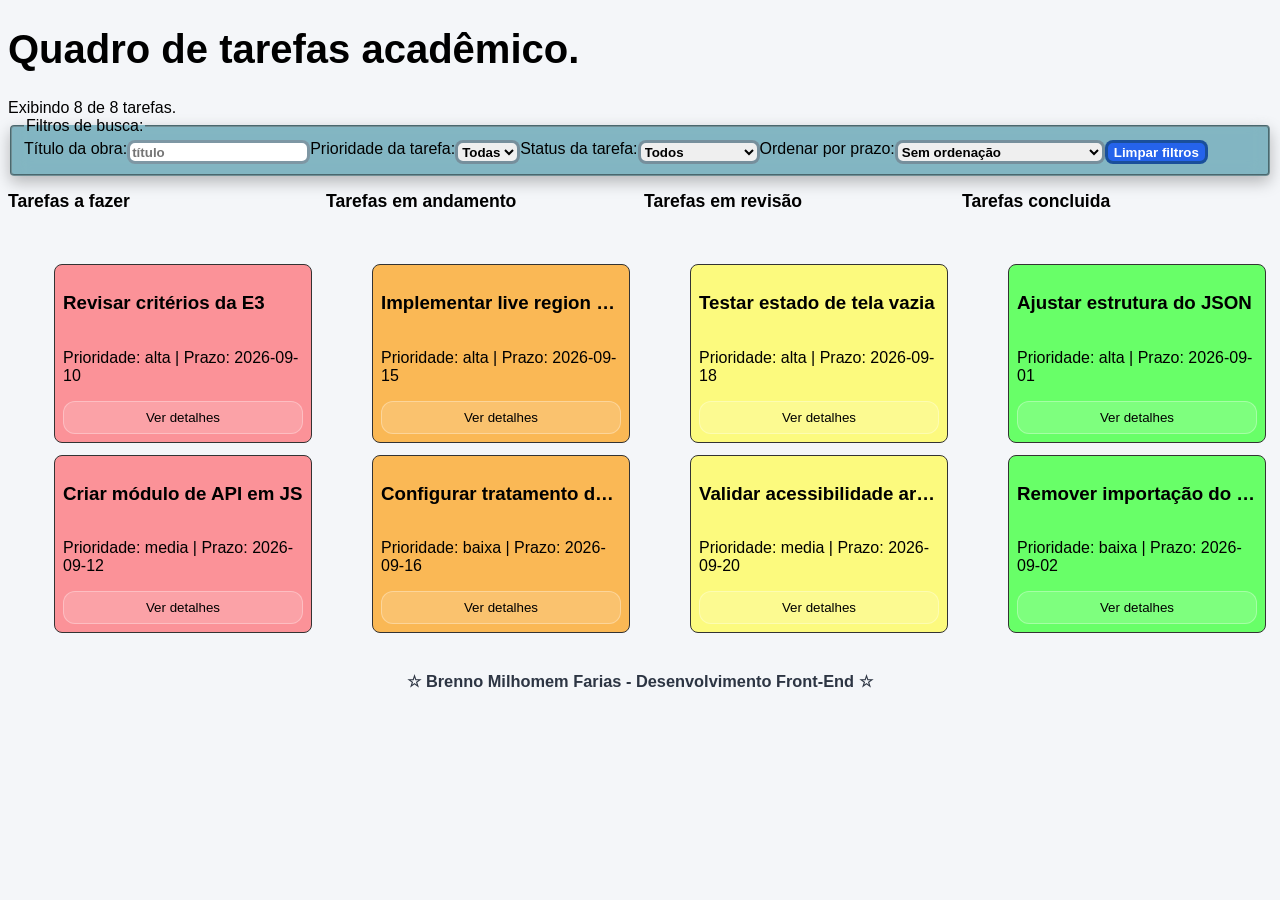
<file: index.html>
<!DOCTYPE html>
<html lang="pt-BR">

<head>
    <meta charset="UTF-8">
    <meta name="viewport" content="width=device-width, initial-scale=1.0">
    <title>Quadro de tarefas</title>
    <link rel="stylesheet" href="style.css">
</head>

<body>

    <header>
        <h1 id="quadro-de-tarefas">Quadro de tarefas acadêmico.</h1>
    </header>

    <main>

        <div id="status-regiao" role="status" aria-live="polite"></div>

        <form id="form-filtros">
            <fieldset class="filtroBusca">
                <legend>Filtros de busca: </legend>
                <label for="titulo">Título da obra:</label>
                <input id="titulo" type="search" placeholder="título">

                <label for="prioridade">Prioridade da tarefa: </label>
                <select name="Prioridade" id="prioridade">
                    <option value="">Todas</option>
                    <option value="baixa">Baixa</option>
                    <option value="media">Média</option>
                    <option value="alta">Alta</option>
                </select>

                <label for="status">Status da tarefa: </label>
                <select name="status" id="status">
                    <option value="">Todos</option>
                    <option value="a-fazer">A fazer</option>
                    <option value="em-andamento">Em andamento</option>
                    <option value="em-revisao">Em revisão</option>
                    <option value="concluida">Concluída</option>
                </select>

                <label for="ordem-prazo">Ordenar por prazo: </label>
                <select name="ordem-prazo" id="ordem-prazo">
                    <option value="">Sem ordenação</option>
                    <option value="crescente">Mais próximas (Crescente)</option>
                    <option value="decrescente">Mais distantes (Decrescente)</option>
                </select>

                <button type="button" id="btn-limpar">Limpar filtros</button>

            </fieldset>
        </form>

        <section class="quadro" data-quadro aria-labelledby="quadro-de-tarefas">
            <div class="coluna" aria-labelledby="titulo-afazer">
                <h2 id="titulo-afazer">Tarefas a fazer</h2>
                <ul class="lista-cards" data-lista-status="a-fazer"></ul>
            </div>

            <div class="coluna" aria-labelledby="titulo-emandamento">
                <h2 id="titulo-emandamento">Tarefas em andamento</h2>
                <ul class="lista-cards" data-lista-status="em-andamento"></ul>
            </div>

            <div class="coluna" aria-labelledby="titulo-emrevisao">
                <h2 id="titulo-emrevisao">Tarefas em revisão</h2>
                <ul class="lista-cards" data-lista-status="em-revisao"></ul>
            </div>

            <div class="coluna" aria-labelledby="titulo-concluida">
                <h2 id="titulo-concluida">Tarefas concluida</h2>
                <ul class="lista-cards" data-lista-status="concluida"></ul>
            </div>
        </section>

    </main>

    <footer>
        <h3>
            &star; Brenno Milhomem Farias - Desenvolvimento Front-End &star;
        </h3>
    </footer>

    <script type="module" src="./js/app.js"></script>
</body>

</html>
</file>
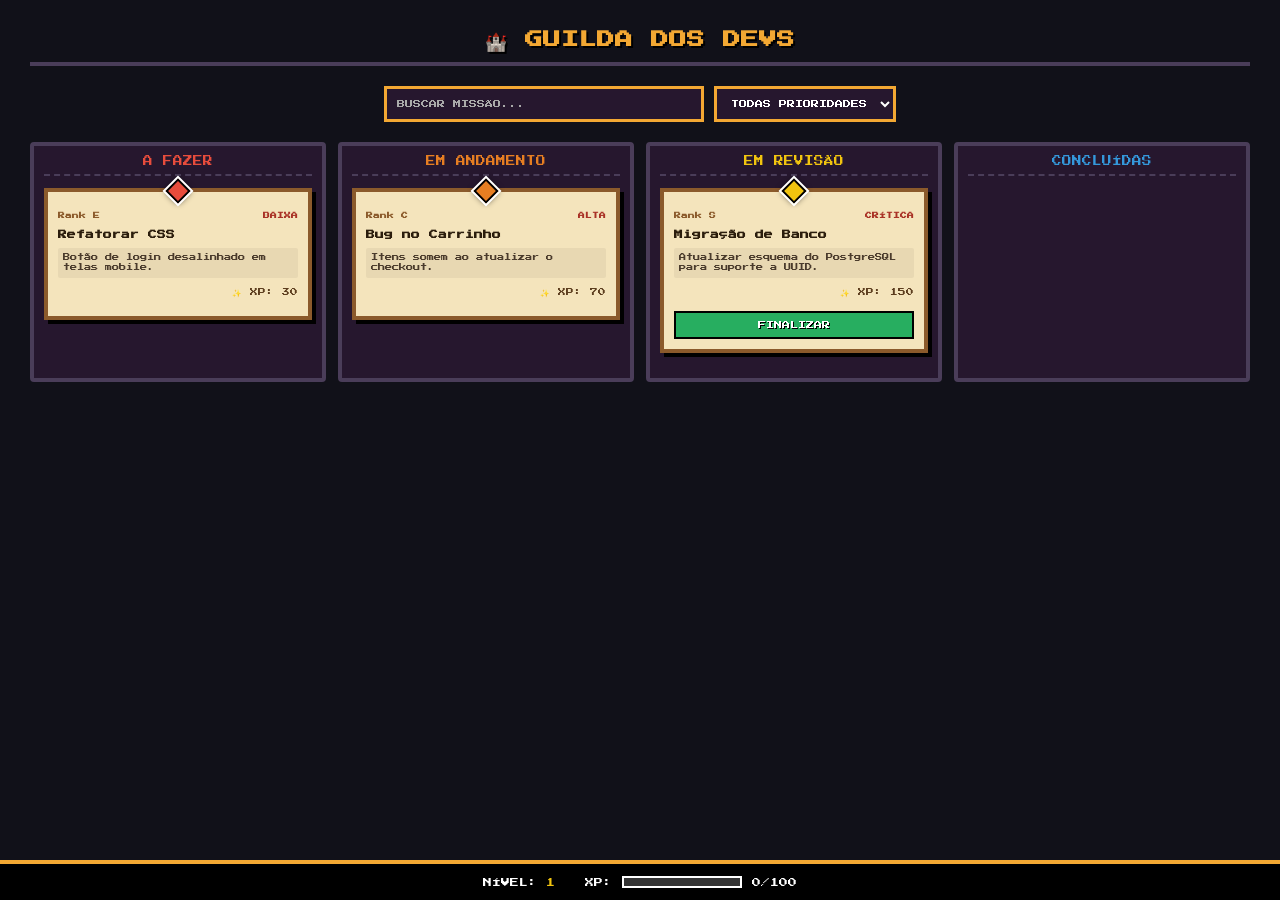
<file: projeto_kanban_RPG.html>
<!DOCTYPE html>
<html lang="pt-BR">
<head>
  <meta charset="UTF-8">
  <meta name="viewport" content="width=device-width, initial-scale=1.0">
  <title>Mural de Missões RPG</title>
  <link href="https://fonts.googleapis.com/css2?family=Press+Start+2P&display=swap" rel="stylesheet">
  <style>
    * { box-sizing: border-box; font-family: 'Press Start 2P', monospace; image-rendering: pixelated; }
    
    html, body {
      width: 100%;
      max-width: 100vw;
      overflow-x: hidden;
      background-color: #111119;
      color: #fff;
      margin: 0;
      padding: 15px;
      padding-bottom: 90px;
    }


    :focus-visible {
      outline: 3px solid #f3a833 !important;
      outline-offset: 3px;
    }


    .header { text-align: center; margin-bottom: 20px; border-bottom: 4px solid #4a3d59; padding-bottom: 10px; }
    .header h1 { color: #f3a833; font-size: 1.1rem; text-shadow: 2px 2px #000; margin: 0; }


    .controls-bar {
      display: flex;
      gap: 10px;
      justify-content: center;
      flex-wrap: wrap;
      margin-bottom: 20px;
      width: 100%;
    }
    .search-input, .filter-select {
      background: #26172e;
      border: 3px solid #f3a833;
      color: #fff;
      padding: 10px;
      font-size: 0.5rem;
      border-radius: 0;
    }
    .search-input { flex: 1; max-width: 320px; min-width: 200px; }
    .search-input::placeholder { color: #aaa; }
    .filter-select { cursor: pointer; }


    .quest-board {
      display: grid;
      grid-template-columns: repeat(4, 1fr);
      gap: 12px;
      width: 100%;
    }


    @media (max-width: 900px) {
      .quest-board { grid-template-columns: repeat(2, 1fr); }
    }


    @media (max-width: 550px) {
      .quest-board { grid-template-columns: 1fr; }
    }

    .column {
      background: #26172e;
      border: 4px solid #4a3d59;
      padding: 10px;
      border-radius: 4px;
      min-width: 0; 
    }
    .column-title {
      font-size: 0.6rem;
      text-align: center;
      margin-bottom: 12px;
      text-transform: uppercase;
      border-bottom: 2px dashed #4a3d59;
      padding-bottom: 8px;
    }


    .quest-card {
      background-color: #f4e4bc;
      border: 4px solid #8b5a2b;
      color: #2b1d0c;
      padding: 15px 10px 10px 10px;
      margin-bottom: 15px;
      position: relative;
      box-shadow: 4px 4px 0px #000;
      word-break: break-word;
    }


    .crystal {
      width: 18px;
      height: 18px;
      position: absolute;
      top: -10px;
      left: 50%;
      transform: translateX(-50%) rotate(45deg);
      border: 2px solid #000;
      outline: 2px solid #ffffff; 
      cursor: pointer;
      box-shadow: 0 0 6px rgba(0,0,0,0.8);
      padding: 0;
    }
    .status-todo { background-color: #e74c3c; }      
    .status-in_progress { background-color: #e67e22; } 
    .status-review { background-color: #f1c40f; }     
    .status-done { background-color: #3498db; }        

    .quest-meta { display: flex; justify-content: space-between; font-size: 0.42rem; color: #8b5a2b; font-weight: bold; margin-top: 5px; }
    .quest-priority { color: #a93226; text-transform: uppercase; }
    .quest-title { font-size: 0.55rem; margin: 10px 0 6px 0; line-height: 1.3; font-weight: bold; }
    .quest-desc { font-size: 0.45rem; color: #4a3b2c; line-height: 1.4; margin-bottom: 10px; background: rgba(0,0,0,0.05); padding: 5px; border-radius: 2px; }
    .quest-xp { font-size: 0.48rem; color: #5c3d1e; margin-bottom: 8px; text-align: right; }

    .btn-complete {
      background: #27ae60;
      border: 2px solid #000;
      color: #fff;
      font-size: 0.5rem;
      padding: 8px;
      width: 100%;
      cursor: pointer;
      text-shadow: 1px 1px #000;
      margin-top: 5px;
    }
    .badge-done {
      background: #2980b9;
      color: #fff;
      font-size: 0.45rem;
      text-align: center;
      padding: 6px;
      border: 2px solid #000;
      margin-top: 5px;
    }


    .modal-overlay {
      position: fixed; top: 0; left: 0; width: 100vw; height: 100vh;
      background: rgba(0, 0, 0, 0.85); display: none; justify-content: center;
      align-items: center; z-index: 1000;
    }
    .modal-box {
      background: #26172e; border: 4px solid #f3a833; padding: 25px;
      text-align: center; max-width: 320px; box-shadow: 6px 6px 0px #000;
    }
    .modal-text { font-size: 0.65rem; line-height: 1.5; color: #fff; margin-bottom: 20px; }
    .modal-buttons { display: flex; gap: 15px; justify-content: center; }
    .modal-btn {
      border: 2px solid #000; padding: 10px 15px; font-size: 0.55rem; cursor: pointer;
      text-shadow: 1px 1px #000; color: #fff;
    }
    .btn-yes { background: #27ae60; }
    .btn-no { background: #e74c3c; }


    .hud-bar {
      position: fixed; bottom: 0; left: 0; width: 100%; background: #000;
      border-top: 4px solid #f3a833; padding: 12px 20px; display: flex;
      justify-content: center; gap: 30px; align-items: center; font-size: 0.55rem; z-index: 100;
    }
    .stat-box { display: flex; align-items: center; gap: 10px; }
    .bar-container { width: 120px; height: 12px; background: #333; border: 2px solid #fff; }
    .bar-fill-xp { height: 100%; background: #9b59b6; width: 0%; transition: width 0.3s; }
  </style>
</head>
<body>

  <header class="header">
    <h1>🏰 GUILDA DOS DEVS</h1>
  </header>

  <!-- Barra de Pesquisa e Filtros -->
  <section class="controls-bar" aria-label="Filtros de busca">
    <input 
      type="text" 
      id="search-input" 
      class="search-input" 
      placeholder="BUSCAR MISSÃO..." 
      aria-label="Buscar missão por título ou descrição"
      oninput="renderQuests()"
    >
    <select 
      id="filter-priority" 
      class="filter-select" 
      aria-label="Filtrar por nível de prioridade"
      onchange="renderQuests()"
    >
      <option value="all">TODAS PRIORIDADES</option>
      <option value="Baixa">BAIXA</option>
      <option value="Média">MÉDIA</option>
      <option value="Alta">ALTA</option>
      <option value="Crítica">CRÍTICA</option>
    </select>
  </section>

  <!-- Quadro Kanban -->
  <main class="quest-board" aria-label="Quadro de tarefas">
    <div class="column" aria-label="Coluna A Fazer">
      <div class="column-title" style="color: #e74c3c;">A Fazer</div>
      <div id="col-todo"></div>
    </div>
    <div class="column" aria-label="Coluna Em Andamento">
      <div class="column-title" style="color: #e67e22;">Em Andamento</div>
      <div id="col-in_progress"></div>
    </div>
    <div class="column" aria-label="Coluna Em Revisão">
      <div class="column-title" style="color: #f1c40f;">Em Revisão</div>
      <div id="col-review"></div>
    </div>
    <div class="column" aria-label="Coluna Concluídas">
      <div class="column-title" style="color: #3498db;">Concluídas</div>
      <div id="col-done"></div>
    </div>
  </main>

  <!-- HUD Inferior de Nível -->
  <footer class="hud-bar" aria-label="Status do Jogador">
    <div class="stat-box">
      <span>NÍVEL: <span id="player-lvl" style="color: #f1c40f;">1</span></span>
    </div>
    <div class="stat-box">
      <span>XP:</span>
      <div class="bar-container" role="progressbar" aria-valuenow="0" aria-valuemin="0" aria-valuemax="100">
        <div id="xp-bar" class="bar-fill-xp"></div>
      </div>
      <span id="xp-text">0/100</span>
    </div>
  </footer>

  <!-- Modal de Confirmação -->
  <div id="modal-confirm" class="modal-overlay" role="dialog" aria-modal="true" aria-labelledby="modal-title">
    <div class="modal-box">
      <div id="modal-title" class="modal-text">DESEJA CONCLUIR A TAREFA?</div>
      <div class="modal-buttons">
        <button id="btn-modal-yes" class="modal-btn btn-yes" onclick="confirmQuestCompletion(true)">SIM</button>
        <button class="modal-btn btn-no" onclick="confirmQuestCompletion(false)">NÃO</button>
      </div>
    </div>
  </div>

  <script>
    let level = 1;
    let xp = 0;
    let xpNext = 100;
    let selectedQuestId = null;

    const quests = [
      { 
        id: 1, 
        title: "Refatorar CSS", 
        desc: "Botão de login desalinhado em telas mobile.", 
        xp: 30, 
        rank: "Rank E", 
        priority: "Baixa", 
        status: "todo" 
      },
      { 
        id: 2, 
        title: "Bug no Carrinho", 
        desc: "Itens somem ao atualizar o checkout.", 
        xp: 70, 
        rank: "Rank C", 
        priority: "Alta", 
        status: "in_progress" 
      },
      { 
        id: 3, 
        title: "Migração de Banco", 
        desc: "Atualizar esquema do PostgreSQL para suporte a UUID.", 
        xp: 150, 
        rank: "Rank S", 
        priority: "Crítica", 
        status: "review" 
      }
    ];

    const crystalClasses = {
      todo: "status-todo",
      in_progress: "status-in_progress",
      review: "status-review",
      done: "status-done"
    };

    function renderQuests() {

      document.getElementById("col-todo").innerHTML = "";
      document.getElementById("col-in_progress").innerHTML = "";
      document.getElementById("col-review").innerHTML = "";
      document.getElementById("col-done").innerHTML = "";

      const query = document.getElementById("search-input").value.toLowerCase().trim();
      const priorityFilter = document.getElementById("filter-priority").value;


      const filteredQuests = quests.filter(q => {
        const matchesSearch = q.title.toLowerCase().includes(query) || q.desc.toLowerCase().includes(query);
        const matchesPriority = priorityFilter === "all" || q.priority === priorityFilter;
        return matchesSearch && matchesPriority;
      });

      filteredQuests.forEach(quest => {
        const card = document.createElement("article");
        card.className = "quest-card";
        
        let actionArea = "";
        if (quest.status === "review") {
          actionArea = `<button class="btn-complete" onclick="openModal(${quest.id})" aria-label="Finalizar missão ${quest.title}">FINALIZAR</button>`;
        } else if (quest.status === "done") {
          actionArea = `<div class="badge-done" aria-label="Status: Concluída">✔ CONCLUÍDA</div>`;
        }

        card.innerHTML = `
          <button 
            class="crystal ${crystalClasses[quest.status]}" 
            onclick="advanceByCrystal(${quest.id})" 
            aria-label="Avançar status da missão: ${quest.title}"
            title="Avançar etapa"
          ></button>
          <div class="quest-meta">
            <span>${quest.rank}</span>
            <span class="quest-priority">${quest.priority}</span>
          </div>
          <h2 class="quest-title">${quest.title}</h2>
          <p class="quest-desc">${quest.desc}</p>
          <div class="quest-xp">✨ XP: ${quest.xp}</div>
          ${actionArea}
        `;

        document.getElementById(`col-${quest.status}`).appendChild(card);
      });
    }

    function advanceByCrystal(id) {
      const quest = quests.find(q => q.id === id);
      
      if (quest.status === "todo") {
        quest.status = "in_progress";
      } else if (quest.status === "in_progress") {
        quest.status = "review";
      } else if (quest.status === "review") {
        alert("📜 Use o botão 'FINALIZAR' para concluir esta missão!");
        return;
      }
      
      renderQuests();
    }

    function openModal(id) {
      selectedQuestId = id;
      const modal = document.getElementById("modal-confirm");
      modal.style.display = "flex";

      setTimeout(() => document.getElementById("btn-modal-yes").focus(), 50);
    }

    function confirmQuestCompletion(confirmed) {
      document.getElementById("modal-confirm").style.display = "none";
      if (selectedQuestId === null) return;

      const quest = quests.find(q => q.id === selectedQuestId);

      if (confirmed) {
        xp += quest.xp;
        quest.status = "done";

        if (xp >= xpNext) {
          level++;
          xp -= xpNext;
          xpNext = Math.round(xpNext * 1.5);
          alert(`🎉 LEVEL UP! Você alcançou o Nível ${level}!`);
        }
      } else {
        quest.status = "in_progress";
      }

      selectedQuestId = null;
      updateHUD();
      renderQuests();
    }

    function updateHUD() {
      document.getElementById("player-lvl").innerText = level;
      document.getElementById("xp-text").innerText = `${xp}/${xpNext}`;
      document.getElementById("xp-bar").style.width = `${(xp / xpNext) * 100}%`;
    }


    window.addEventListener("keydown", (e) => {
      if (e.key === "Escape" && document.getElementById("modal-confirm").style.display === "flex") {
        confirmQuestCompletion(false);
      }
    });

    renderQuests();
    updateHUD();
  </script>
</body>
</html>
</file>
<file: style.css>
:root {
    --cor-fundo: #f4f6f9;
    --cor-borda: rgba(33, 34, 43, 0.87);
    --cor-texto: rgb(38, 37, 59);
    --raio-borda: 8px;

    --espacamento-1: 0.5rem;
    --espacamento-2: 1rem;
    --espacamento-3: 1.5rem;

    --cor-afazer: #ff5f67a9;
    --cor-emandamento: #fab855;
    --cor-emrevisao: #fdfb77f1;
    --cor-concluida: #68ff68;
    
}


* {
    box-sizing: border-box;
}

body {
    background-color: var(--cor-fundo);
    font-family: 'Syne', sans-serif;

}

.filtroBusca {
    display: flex;
    border-radius: 4px;
    border-color: rgba(7, 7, 7, 0.432);
    background-color: #0b72897c;
    backdrop-filter: blur(10px);
    box-shadow: 0 6px 16px rgba(0, 0, 0, 0.267);
    flex-wrap: wrap;

}

.filtroBusca input,
.filtroBusca select,
.filtroBusca button {
    border: solid rgba(18, 63, 88, 0.541);
    border-radius: 8px;
    font-weight: 550;
    
    min-width: 24px;
    min-height: 24px;

}

input:focus-visible,
select:focus-visible,
button:focus-visible{
    outline: 2px solid var(--cor-borda);
}

.card-a-fazer {
    background-color: var(--cor-afazer);
    display: flex;
    border: solid 1px #333;
    margin: 6px;
    padding: var(--espacamento-1);
    border-radius: var(--raio-borda);
    flex-direction: column;
    min-width: 0;

    /*Tentar efeito de movimento*/
    transition: transform 0.2s ease, box-shadow 0.2s ease;
    cursor: pointer;
}

.card-em-andamento {
    background-color: var(--cor-emandamento);
    display: flex;
    border: solid 1px #333;
    margin: 6px;
    padding: var(--espacamento-1);
    border-radius: var(--raio-borda);
    flex-direction: column;
    min-width: 0;

    /*Tentar efeito de movimento*/
    transition: transform 0.2s ease, box-shadow 0.2s ease;
    cursor: pointer;
}

.card-em-revisao {
    background-color: var(--cor-emrevisao);
    display: flex;
    border: solid 1px #333;
    margin: 6px;
    padding: var(--espacamento-1);
    border-radius: var(--raio-borda);
    flex-direction: column;
    min-width: 0;

    /*Tentar efeito de movimento*/
    transition: transform 0.2s ease, box-shadow 0.2s ease;
    cursor: pointer;
}

.card-concluida {
    background-color: var(--cor-concluida);
    display: flex;
    border: solid 1px #333;
    margin: 6px;
    padding: var(--espacamento-1);
    border-radius: var(--raio-borda);
    flex-direction: column;
    min-width: 0;

    /*Tentar efeito de movimento*/
    transition: transform 0.2s ease, box-shadow 0.2s ease;
    cursor: pointer;
}

.card-a-fazer h3,
.card-em-andamento h3,
.card-em-revisao h3,
.card-concluida h3 {
    white-space: nowrap; /* Ela quebra o comportamento padrão do navegador de criar novas linhas, forçando todo o exto a permanecer em uma linha única e contínua */
    overflow: hidden; /* Quebra a visibilidade do conteúdo excedente ocultando tudo qu eultrapassa o limite físico da caixa. */
    text-overflow: ellipsis; /* Modifica o acabamento visual do texto, inserindo as reticências no ponto onde a caixa esconde o conteúdo. */
    flex-grow: 1;
    
}

.card-a-fazer:hover,
.card-em-andamento:hover,
.card-em-revisao:hover,
.card-concluida:hover {
    transform: translateY(-4px);
    box-shadow: 0 8px 16px rgba(0, 0, 0, 0.1);
}

.filtroBusca button {
    background-color: #2563eb;
    color: #ffffff;
    cursor: pointer;
}

.filtroBusca button:hover {
    background-color: #2d52b694;
}

.quadro {
    display: grid;
    gap: var(--espacamento-1);
    grid-template-columns: 1fr;
}


@media (min-width: 768px) {
    .quadro {
        grid-template-columns: repeat(4, 1fr);
    } /* em dispositivos moveis não há espaço suficiente para as 4 colunas sem gerar uma barra de rolagem horizontal. O layout de 4 colunas é ativado em telas maiores */
}

.coluna {
    gap: var(--espacamento-2);
    display: flex;
    flex-direction: column;
    min-width: 0;  /*ela quebra a restrição do flexbox permitindo que o item encolha abaixo do tamanho original do seu conteúdo. */
}

.coluna h2 {
    font-size: 1.1rem;
}

.lista-cards {
    display: flex;
    flex-direction: column;

}

footer {
    text-align: center;
    font-size: 0.875rem;
    color: #0a1424da;
}

h1 {
    font-family: 'Syne', sans-serif;
    font-size: clamp(1.5rem, 1rem + 2vw, 2.5rem);
}
.prazo{
    margin-top: auto;
    text-align: right;
}

article {
    display: flex;
    flex-direction: column;
    height: 100%;
}

.btn-detalhes {
    /* Arredondamento das bordas (aumente o valor em px para arredondar mais) */
    border-radius: 12px;

    /* Cor de fundo com transparência: R, G, B e Opacidade (de 0 a 1) */
    background-color: rgba(255, 255, 255, 0.15);

    /* Borda sutil semi-transparente */
    border: 1px solid rgba(255, 255, 255, 0.3);

    /* Cor do texto e espaçamento interno */
    color: inherit;
    padding: 8px 16px;
    cursor: pointer;

    /* Transição suave ao passar o mouse */
    transition: background-color 0.2s ease, border-color 0.2s ease;
}

/* Efeito ao passar o mouse (hover) */
.btn-detalhes:hover {
    background-color: rgba(0, 0, 0, 0.226);
    border-color: rgba(255, 255, 255, 0.5);
}
</file>
